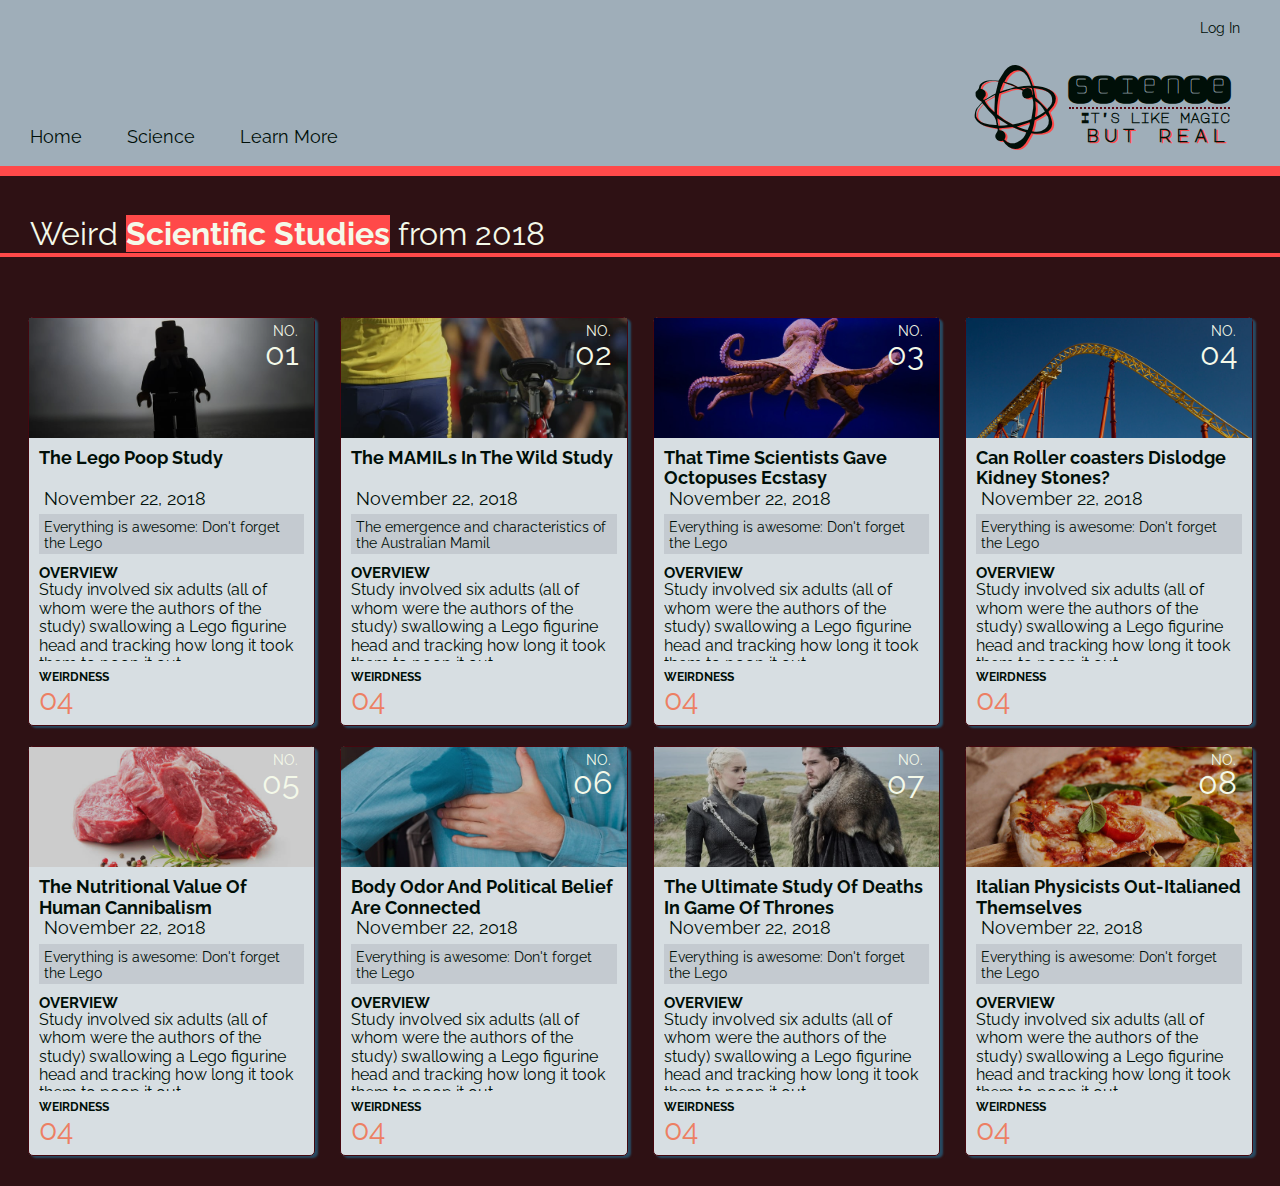
<file: index.html>
<!DOCTYPE html>
<html>
<head>
  <meta charset="utf-8">
  <meta name="viewport" content="width=device-width, initial-scale=1">
  <title>Weird Studies from 2018</title>
  <link rel="shortcut icon" href="images/science.ico" />
  <link rel="stylesheet" type="text/css" href="styles/normalize.css">
  <link rel="stylesheet" type="text/css" href="styles/styles.css">
  <link href="https://fonts.googleapis.com/css?family=Major+Mono+Display|Monofett|Raleway:400,600,800" rel="stylesheet">
  <link rel="stylesheet" href="https://use.fontawesome.com/releases/v5.7.0/css/all.css" integrity="sha384-lZN37f5QGtY3VHgisS14W3ExzMWZxybE1SJSEsQp9S+oqd12jhcu+A56Ebc1zFSJ" crossorigin="anonymous">
  <link rel="stylesheet" href="styles/sciencewebfontkit/stylesheet.css" type="text/css" charset="utf-8" />

</head>
<body>
  <header class="header">
    <nav class="header_nav nav">
      <ul class="nav">
        <li class="home grow nav-item">
          <a href="#" class="menu">
            <i class="fas fa-home icon"></i>
            <p class="nav-text">
              Home
            </p>
          </a>
        </li>
        <li class="help grow nav-item">
          <a href="#" class="menu">
           <i class="fas fa-hands-helping icon"></i>
            <p class="nav-text">
              Science
            </p>
          </a>
        </li>
        <li class="learn-more grow nav-item">
          <a href="#" class="menu">
            <i class="fas fa-list-alt icon"></i>
            <p class="nav-text">
              Learn More
            </p>
          </a>
        </li>
      </ul>
    </nav>
    <section class="header-right">
      <div class="user">
        <a href="Log In" class="login grow">
          <i class="far fa-user-circle icon"></i>
          Log In
          <i class="fas fa-caret-down icon grow"></i>
        </a>
      </div>
      <article class="logo">
        <a href="#" class="logo-a grow-logo">
          <div class="atom">
            j
          </div>
          <div class="logo-text">
            <h1 class="logo-heading">
            Science
            </h1>
            <h2 class="logo-subheading">  It's like magic <span class="but-real">
              but real
            </span></h2>
          </div>
        </a>
      </article>
    </section>
  </header>
  <main>
      <h3>
        Weird <span class="sci">Scientific Studies</span> from 2018
      </h3>
    <section class="gallery">

      <!-- 11111111111111111 -->

      <article class="card-1 card grow">
        <div class="cover">
          <img src="images/lego.jpg" class="cover-image" alt="Ominous looking backlit silhouette of a lego man">
          <i class="fas fa-flask cover-icon"></i>
          <p class="rank-label">
            NO.
          </p>
          <p class="rank-number">
            01
          </p>
        </div>
        <div class="text-container">
          <h4>
            The Lego Poop Study
          </h4>
          <p class="date wm-detail">
            November 22, 2018
          </p>
          <a href="https://onlinelibrary.wiley.com/doi/full/10.1111/jpc.14309" class="study-link">
            <p class="link">
             Everything is awesome: Don't forget the Lego
            </p>
          </a>
          <h5 class="overview">
            Overview
          </h5>
          <p class="details">
            Study involved six adults (all of whom were the authors of the study) swallowing a Lego figurine head and tracking how long it took them to poop it out. <br>
            The participants' bowel habits beforehand were measured by a Stool Hardness and Transit (SHAT) score, while the dependent variable was the Found and Retrieved Time (FART) score.
          </p>
          <h6>
            Weirdness
          </h6>
          <p class="num">
            04
          </p>
        </div>
      </article>

      <!-- 222222222222222222 -->

      <article class="card-2 card grow">
        <div class="cover">
          <img src="images/MAMIL.jpg" class="cover-image" alt="Middle-aged man in Lycra (MAMIL) in his natural habitat with roadbike">
          <i class="fas fa-flask cover-icon"></i>
          <p class="rank-label">
            NO.
          </p>
          <p class="rank-number">
            02
          </p>
        </div>
        <div class="text-container">
          <h4>
            The MAMILs In The Wild Study
          </h4>
          <p class="date wm-detail">
            November 22, 2018
          </p>
          <a href="https://www.mja.com.au/journal/2018/209/11/emergence-and-characteristics-australian-mamil">
            <p class="link">
             The emergence and characteristics of the Australian Mamil
            </p>
          </a>
          <h5 class="overview">
            Overview
          </h5>
          <p class="details">
            Study involved six adults (all of whom were the authors of the study) swallowing a Lego figurine head and tracking how long it took them to poop it out. <br>
            The participants' bowel habits beforehand were measured by a Stool Hardness and Transit (SHAT) score, while the dependent variable was the Found and Retrieved Time (FART) score.
          </p>
          <h6>
            Weirdness
          </h6>
          <p class="num">
            04
          </p>
        </div>
      </article>
      
      <!-- 3333333333333333333 -->

      <article class="card-3 card grow">
        <div class="cover">
          <img src="images/octopus.jpg" class="cover-image" alt="Large pink octopus in blue sea">
          <i class="fas fa-flask cover-icon"></i>
          <p class="rank-label">
            NO.
          </p>
          <p class="rank-number">
            03
          </p>
        </div>
        <div class="text-container">
          <h4>
            That Time Scientists Gave Octopuses Ecstasy
          </h4>
          <p class="date wm-detail">
            November 22, 2018
          </p>
          <a href="https://onlinelibrary.wiley.com/doi/full/10.1111/jpc.14309" class="study-link">
            <p class="link">
             Everything is awesome: Don't forget the Lego
            </p>
          </a>
          <h5 class="overview">
            Overview
          </h5>
          <p class="details">
            Study involved six adults (all of whom were the authors of the study) swallowing a Lego figurine head and tracking how long it took them to poop it out. <br>
            The participants' bowel habits beforehand were measured by a Stool Hardness and Transit (SHAT) score, while the dependent variable was the Found and Retrieved Time (FART) score.
          </p>
          <h6>
            Weirdness
          </h6>
          <p class="num">
            04
          </p>
        </div>
      </article>    

      <!-- 4444444444444444444 -->

      <article class="card-4 card grow">
        <div class="cover">
          <img src="images/rollercoaster.jpg" class="cover-image" alt="Red and yellow rollercoaster against blue sky">
          <i class="fas fa-flask cover-icon"></i>
          <p class="rank-label">
            NO.
          </p>
          <p class="rank-number">
            04
          </p>
        </div>
        <div class="text-container">
          <h4>
            Can Roller coasters Dislodge Kidney Stones?
          </h4>
          <p class="date wm-detail">
            November 22, 2018
          </p>
          <a href="https://onlinelibrary.wiley.com/doi/full/10.1111/jpc.14309" class="study-link">
            <p class="link">
             Everything is awesome: Don't forget the Lego
            </p>
          </a>
          <h5 class="overview">
            Overview
          </h5>
          <p class="details">
            Study involved six adults (all of whom were the authors of the study) swallowing a Lego figurine head and tracking how long it took them to poop it out. <br>
            The participants' bowel habits beforehand were measured by a Stool Hardness and Transit (SHAT) score, while the dependent variable was the Found and Retrieved Time (FART) score.
          </p>
          <h6>
            Weirdness
          </h6>
          <p class="num">
            04
          </p>
        </div>
      </article>

      <!-- 55555555555555555555555 -->

      <article class="card-5 card grow">
        <div class="cover">
          <img src="images/meat.jpg" class="cover-image" alt="Ominous looking backlit silhouette of a lego man">
          <i class="fas fa-flask cover-icon"></i>
          <p class="rank-label">
            NO.
          </p>
          <p class="rank-number">
            05
          </p>
        </div>
        <div class="text-container">
          <h4>
            The Nutritional Value Of Human Cannibalism
          </h4>
          <p class="date wm-detail">
            November 22, 2018
          </p>
          <a href="https://onlinelibrary.wiley.com/doi/full/10.1111/jpc.14309" class="study-link">
            <p class="link">
             Everything is awesome: Don't forget the Lego
            </p>
          </a>
          <h5 class="overview">
            Overview
          </h5>
          <p class="details">
            Study involved six adults (all of whom were the authors of the study) swallowing a Lego figurine head and tracking how long it took them to poop it out. <br>
            The participants' bowel habits beforehand were measured by a Stool Hardness and Transit (SHAT) score, while the dependent variable was the Found and Retrieved Time (FART) score.
          </p>
          <h6>
            Weirdness
          </h6>
          <p class="num">
            04
          </p>
        </div>
      </article>   

      <!-- 6666666666666666666666 -->

      <article class="card-6 card grow">
        <div class="cover">
          <img src="images/pit-stain.jpg" class="cover-image" alt="Ominous looking backlit silhouette of a lego man">
          <i class="fas fa-flask cover-icon"></i>
          <p class="rank-label">
            NO.
          </p>
          <p class="rank-number">
            06
          </p>
        </div>
        <div class="text-container">
          <h4>
            Body Odor And Political Belief Are Connected
          </h4>
          <p class="date wm-detail">
            November 22, 2018
          </p>
          <a href="https://onlinelibrary.wiley.com/doi/full/10.1111/jpc.14309" class="study-link">
            <p class="link">
             Everything is awesome: Don't forget the Lego
            </p>
          </a>
          <h5 class="overview">
            Overview
          </h5>
          <p class="details">
            Study involved six adults (all of whom were the authors of the study) swallowing a Lego figurine head and tracking how long it took them to poop it out. <br>
            The participants' bowel habits beforehand were measured by a Stool Hardness and Transit (SHAT) score, while the dependent variable was the Found and Retrieved Time (FART) score.
          </p>
          <h6>
            Weirdness
          </h6>
          <p class="num">
            04
          </p>
        </div>
      </article>

      <!-- 777777777777777777777 -->

      <article class="card-7 card grow">
        <div class="cover">
          <img src="images/GOT.jpg" class="cover-image" alt="Ominous looking backlit silhouette of a lego man">
          <i class="fas fa-flask cover-icon"></i>
          <p class="rank-label">
            NO.
          </p>
          <p class="rank-number">
            07
          </p>
        </div>
        <div class="text-container">
          <h4>
            The Ultimate Study Of Deaths In Game Of Thrones
          </h4>
          <p class="date wm-detail">
            November 22, 2018
          </p>
          <a href="https://onlinelibrary.wiley.com/doi/full/10.1111/jpc.14309" class="study-link">
            <p class="link">
             Everything is awesome: Don't forget the Lego
            </p>
          </a>
          <h5 class="overview">
            Overview
          </h5>
          <p class="details">
            Study involved six adults (all of whom were the authors of the study) swallowing a Lego figurine head and tracking how long it took them to poop it out. <br>
            The participants' bowel habits beforehand were measured by a Stool Hardness and Transit (SHAT) score, while the dependent variable was the Found and Retrieved Time (FART) score.
          </p>
          <h6>
            Weirdness
          </h6>
          <p class="num">
            04
          </p>
        </div>
      </article>
      
      <!-- 8888888888888888888 -->

      <article class="card-8 card grow">
        <div class="cover">
          <img src="images/pizza.jpg" class="cover-image" alt="Ominous looking backlit silhouette of a lego man">
          <i class="fas fa-flask cover-icon"></i>
          <p class="rank-label">
            NO.
          </p>
          <p class="rank-number">
            08
          </p>
        </div>
        <div class="text-container">
          <h4>
            Italian Physicists Out-Italianed Themselves
          </h4>
          <p class="date wm-detail">
            November 22, 2018
          </p>
          <a href="https://onlinelibrary.wiley.com/doi/full/10.1111/jpc.14309" class="study-link">
            <p class="link">
             Everything is awesome: Don't forget the Lego
            </p>
          </a>
          <h5 class="overview">
            Overview
          </h5>
          <p class="details">
            Study involved six adults (all of whom were the authors of the study) swallowing a Lego figurine head and tracking how long it took them to poop it out. <br>
            The participants' bowel habits beforehand were measured by a Stool Hardness and Transit (SHAT) score, while the dependent variable was the Found and Retrieved Time (FART) score.
          </p>
          <h6>
            Weirdness
          </h6>
          <p class="num">
            04
          </p>
        </div>
      </article>    


    </section>
  </main>
</body>
</html>
</file>
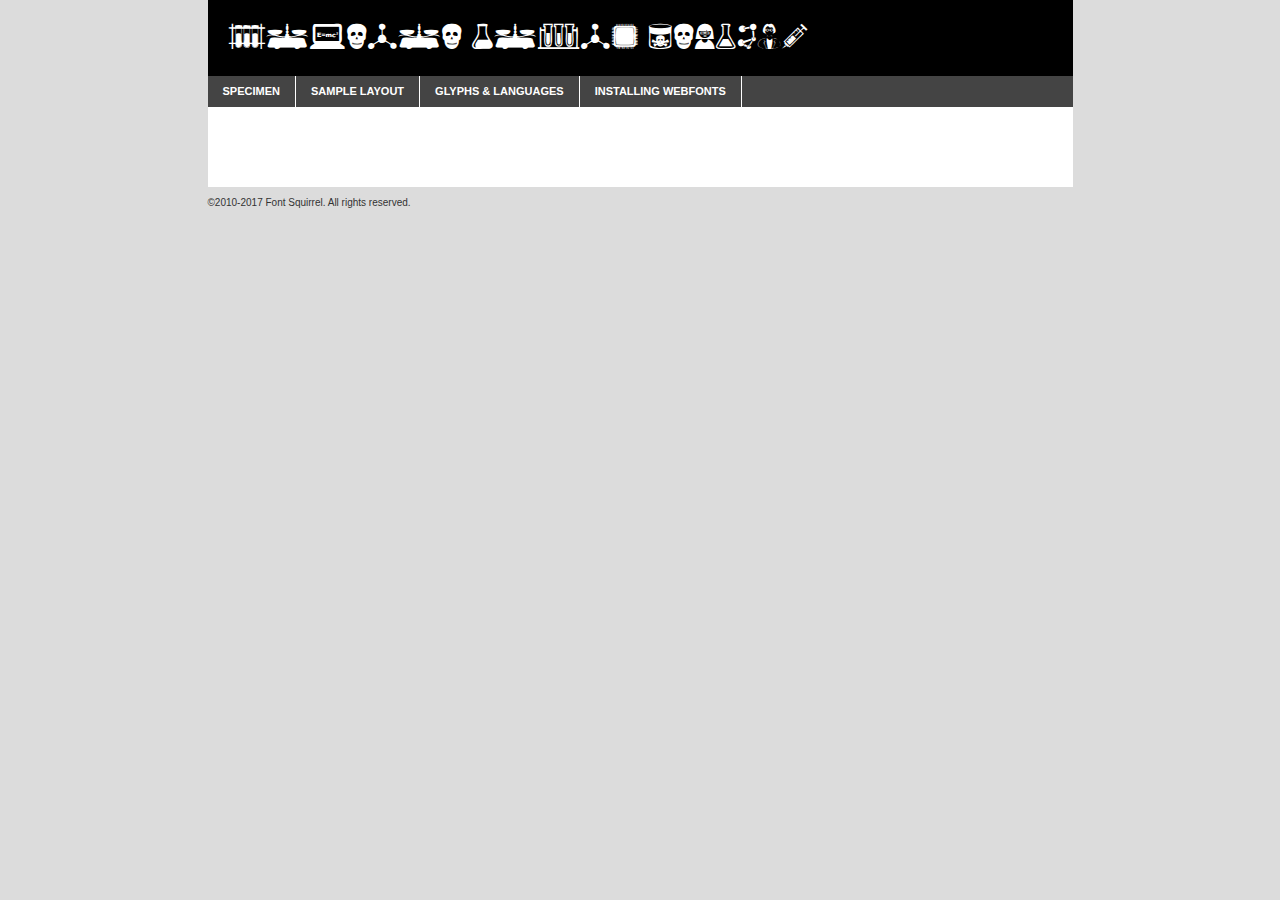
<file: styles/sciencewebfontkit/science_icons-demo.html>
<!DOCTYPE html PUBLIC "-//W3C//DTD XHTML 1.0 Transitional//EN"
	"http://www.w3.org/TR/xhtml1/DTD/xhtml1-transitional.dtd">

<html xmlns="http://www.w3.org/1999/xhtml" xml:lang="en" lang="en">
<head>
	<meta http-equiv="Content-Type" content="text/html; charset=utf-8" />
	<script src="http://ajax.googleapis.com/ajax/libs/jquery/1.7.2/jquery.min.js" type="text/javascript" charset="utf-8"></script>
	<script type="text/javascript">
	(function($){$.fn.easyTabs=function(option){var param=jQuery.extend({fadeSpeed:"fast",defaultContent:1,activeClass:'active'},option);$(this).each(function(){var thisId="#"+this.id;if(param.defaultContent==''){param.defaultContent=1;}
	if(typeof param.defaultContent=="number")
	{var defaultTab=$(thisId+" .tabs li:eq("+(param.defaultContent-1)+") a").attr('href').substr(1);}else{var defaultTab=param.defaultContent;}
	$(thisId+" .tabs li a").each(function(){var tabToHide=$(this).attr('href').substr(1);$("#"+tabToHide).addClass('easytabs-tab-content');});hideAll();changeContent(defaultTab);function hideAll(){$(thisId+" .easytabs-tab-content").hide();}
	function changeContent(tabId){hideAll();$(thisId+" .tabs li").removeClass(param.activeClass);$(thisId+" .tabs li a[href=#"+tabId+"]").closest('li').addClass(param.activeClass);if(param.fadeSpeed!="none")
	{$(thisId+" #"+tabId).fadeIn(param.fadeSpeed);}else{$(thisId+" #"+tabId).show();}}
	$(thisId+" .tabs li").click(function(){var tabId=$(this).find('a').attr('href').substr(1);changeContent(tabId);return false;});});}})(jQuery);
	</script>
	<link rel="stylesheet" href="specimen_files/specimen_stylesheet.css" type="text/css" charset="utf-8" />
	<link rel="stylesheet" href="stylesheet.css" type="text/css" charset="utf-8" />

	<style type="text/css">
					body{
				font-family: 'science_iconsregular';
							}
		</style>

	<title>Science Icons Regular Specimen</title>
	
	
	<script type="text/javascript" charset="utf-8">
		$(document).ready(function() {
			$('#container').easyTabs({defaultContent:1});
		});
	</script>
</head>

<body>
<div id="container">
	<div id="header">
		Science Icons Regular	</div>
	<ul class="tabs">
		<li><a href="#specimen">Specimen</a></li>
		<li><a href="#layout">Sample Layout</a></li>
				<li><a href="#glyphs">Glyphs &amp; Languages</a></li>
		<li><a href="#installing">Installing Webfonts</a></li>
		
	</ul>
	
	<div id="main_content">

		
			<div id="specimen">
		
				<div class="section">
					<div class="grid12 firstcol">
						<div class="huge">AaBb</div>
					</div>
				</div>
		
				<div class="section">
					<div class="glyph_range">A&#x200B;B&#x200b;C&#x200b;D&#x200b;E&#x200b;F&#x200b;G&#x200b;H&#x200b;I&#x200b;J&#x200b;K&#x200b;L&#x200b;M&#x200b;N&#x200b;O&#x200b;P&#x200b;Q&#x200b;R&#x200b;S&#x200b;T&#x200b;U&#x200b;V&#x200b;W&#x200b;X&#x200b;Y&#x200b;Z&#x200b;a&#x200b;b&#x200b;c&#x200b;d&#x200b;e&#x200b;f&#x200b;g&#x200b;h&#x200b;i&#x200b;j&#x200b;k&#x200b;l&#x200b;m&#x200b;n&#x200b;o&#x200b;p&#x200b;q&#x200b;r&#x200b;s&#x200b;t&#x200b;u&#x200b;v&#x200b;w&#x200b;x&#x200b;y&#x200b;z&#x200b;1&#x200b;2&#x200b;3&#x200b;4&#x200b;5&#x200b;6&#x200b;7&#x200b;8&#x200b;9&#x200b;0&#x200b;&amp;&#x200b;.&#x200b;,&#x200b;?&#x200b;!&#x200b;&#64;&#x200b;(&#x200b;)&#x200b;#&#x200b;$&#x200b;%&#x200b;*&#x200b;+&#x200b;-&#x200b;=&#x200b;:&#x200b;;</div>
				</div>
				<div class="section">
					<div class="grid12 firstcol">
						<table class="sample_table">
							<tr><td>10</td><td class="size10">abcdefghijklmnopqrstuvwxyzABCDEFGHIJKLMNOPQRSTUVWXYZ0123456789abcdefghijklmnopqrstuvwxyzABCDEFGHIJKLMNOPQRSTUVWXYZ0123456789abcdefghijklmnopqrstuvwxyzABCDEFGHIJKLMNOPQRSTUVWXYZ</td></tr>
							<tr><td>11</td><td class="size11">abcdefghijklmnopqrstuvwxyzABCDEFGHIJKLMNOPQRSTUVWXYZ0123456789abcdefghijklmnopqrstuvwxyzABCDEFGHIJKLMNOPQRSTUVWXYZ0123456789abcdefghijklmnopqrstuvwxyzABCDEFGHIJKLMNOPQRSTUVWXYZ</td></tr>
							<tr><td>12</td><td class="size12">abcdefghijklmnopqrstuvwxyzABCDEFGHIJKLMNOPQRSTUVWXYZ0123456789abcdefghijklmnopqrstuvwxyzABCDEFGHIJKLMNOPQRSTUVWXYZ0123456789abcdefghijklmnopqrstuvwxyzABCDEFGHIJKLMNOPQRSTUVWXYZ</td></tr>
							<tr><td>13</td><td class="size13">abcdefghijklmnopqrstuvwxyzABCDEFGHIJKLMNOPQRSTUVWXYZ0123456789abcdefghijklmnopqrstuvwxyzABCDEFGHIJKLMNOPQRSTUVWXYZ0123456789abcdefghijklmnopqrstuvwxyzABCDEFGHIJKLMNOPQRSTUVWXYZ</td></tr>
							<tr><td>14</td><td class="size14">abcdefghijklmnopqrstuvwxyzABCDEFGHIJKLMNOPQRSTUVWXYZ0123456789abcdefghijklmnopqrstuvwxyzABCDEFGHIJKLMNOPQRSTUVWXYZ0123456789abcdefghijklmnopqrstuvwxyzABCDEFGHIJKLMNOPQRSTUVWXYZ</td></tr>
							<tr><td>16</td><td class="size16">abcdefghijklmnopqrstuvwxyzABCDEFGHIJKLMNOPQRSTUVWXYZ0123456789abcdefghijklmnopqrstuvwxyzABCDEFGHIJKLMNOPQRSTUVWXYZ</td></tr>
							<tr><td>18</td><td class="size18">abcdefghijklmnopqrstuvwxyzABCDEFGHIJKLMNOPQRSTUVWXYZ0123456789abcdefghijklmnopqrstuvwxyzABCDEFGHIJKLMNOPQRSTUVWXYZ</td></tr>
							<tr><td>20</td><td class="size20">abcdefghijklmnopqrstuvwxyzABCDEFGHIJKLMNOPQRSTUVWXYZ0123456789abcdefghijklmnopqrstuvwxyzABCDEFGHIJKLMNOPQRSTUVWXYZ</td></tr>
							<tr><td>24</td><td class="size24">abcdefghijklmnopqrstuvwxyzABCDEFGHIJKLMNOPQRSTUVWXYZ0123456789abcdefghijklmnopqrstuvwxyzABCDEFGHIJKLMNOPQRSTUVWXYZ</td></tr>
							<tr><td>30</td><td class="size30">abcdefghijklmnopqrstuvwxyzABCDEFGHIJKLMNOPQRSTUVWXYZ0123456789abcdefghijklmnopqrstuvwxyzABCDEFGHIJKLMNOPQRSTUVWXYZ</td></tr>
							<tr><td>36</td><td class="size36">abcdefghijklmnopqrstuvwxyzABCDEFGHIJKLMNOPQRSTUVWXYZ0123456789abcdefghijklmnopqrstuvwxyzABCDEFGHIJKLMNOPQRSTUVWXYZ</td></tr>
							<tr><td>48</td><td class="size48">abcdefghijklmnopqrstuvwxyzABCDEFGHIJKLMNOPQRSTUVWXYZ0123456789abcdefghijklmnopqrstuvwxyzABCDEFGHIJKLMNOPQRSTUVWXYZ</td></tr>
							<tr><td>60</td><td class="size60">abcdefghijklmnopqrstuvwxyzABCDEFGHIJKLMNOPQRSTUVWXYZ0123456789abcdefghijklmnopqrstuvwxyzABCDEFGHIJKLMNOPQRSTUVWXYZ</td></tr>
							<tr><td>72</td><td class="size72">abcdefghijklmnopqrstuvwxyzABCDEFGHIJKLMNOPQRSTUVWXYZ0123456789abcdefghijklmnopqrstuvwxyzABCDEFGHIJKLMNOPQRSTUVWXYZ</td></tr>
							<tr><td>90</td><td class="size90">abcdefghijklmnopqrstuvwxyzABCDEFGHIJKLMNOPQRSTUVWXYZ0123456789abcdefghijklmnopqrstuvwxyzABCDEFGHIJKLMNOPQRSTUVWXYZ</td></tr>
						</table>
				
					</div>
			
				</div>
		
		
		
								<div class="section" id="bodycomparison">


										<div id="xheight">
				<div class="fontbody">&#x25FC;&#x25FC;&#x25FC;&#x25FC;&#x25FC;&#x25FC;&#x25FC;&#x25FC;&#x25FC;&#x25FC;&#x25FC;&#x25FC;&#x25FC;&#x25FC;&#x25FC;&#x25FC;&#x25FC;&#x25FC;&#x25FC;&#x25FC;&#x25FC;&#x25FC;&#x25FC;&#x25FC;&#x25FC;&#x25FC;&#x25FC;&#x25FC;&#x25FC;&#x25FC;&#x25FC;&#x25FC;&#x25FC;&#x25FC;&#x25FC;&#x25FC;&#x25FC;&#x25FC;&#x25FC;&#x25FC;&#x25FC;&#x25FC;&#x25FC;&#x25FC;&#x25FC;&#x25FC;&#x25FC;&#x25FC;&#x25FC;&#x25FC;&#x25FC;&#x25FC;&#x25FC;&#x25FC;&#x25FC;&#x25FC;&#x25FC;&#x25FC;&#x25FC;&#x25FC;&#x25FC;&#x25FC;&#x25FC;&#x25FC;&#x25FC;&#x25FC;&#x25FC;&#x25FC;&#x25FC;&#x25FC;&#x25FC;&#x25FC;&#x25FC;&#x25FC;&#x25FC;&#x25FC;&#x25FC;&#x25FC;&#x25FC;&#x25FC;&#x25FC;&#x25FC;&#x25FC;&#x25FC;&#x25FC;&#x25FC;&#x25FC;&#x25FC;&#x25FC;&#x25FC;&#x25FC;&#x25FC;&#x25FC;&#x25FC;&#x25FC;&#x25FC;&#x25FC;&#x25FC;&#x25FC;body</div><div class="arialbody">body</div><div class="verdanabody">body</div><div class="georgiabody">body</div></div>
										<div class="fontbody" style="z-index:1">
											body<span>Science Icons Regular</span>
										</div>
										<div class="arialbody" style="z-index:1">
											body<span>Arial</span>
										</div>
										<div class="verdanabody" style="z-index:1">
											body<span>Verdana</span>
										</div>
										<div class="georgiabody" style="z-index:1">
											body<span>Georgia</span>
										</div>



								</div>
		
		
				<div class="section psample psample_row1" id="">
					
					<div class="grid2 firstcol">
						<p class="size10"><span>10.</span>Aenean lacinia bibendum nulla sed consectetur. Fusce dapibus, tellus ac cursus commodo, tortor mauris condimentum nibh, ut fermentum massa justo sit amet risus. Nullam id dolor id nibh ultricies vehicula ut id elit. Cum sociis natoque penatibus et magnis dis parturient montes, nascetur ridiculus mus. Nulla vitae elit libero, a pharetra augue.</p>
			
					</div>
					<div class="grid3">
						<p class="size11"><span>11.</span>Aenean lacinia bibendum nulla sed consectetur. Fusce dapibus, tellus ac cursus commodo, tortor mauris condimentum nibh, ut fermentum massa justo sit amet risus. Nullam id dolor id nibh ultricies vehicula ut id elit. Cum sociis natoque penatibus et magnis dis parturient montes, nascetur ridiculus mus. Nulla vitae elit libero, a pharetra augue.</p>
			
					</div>
					<div class="grid3">
						<p class="size12"><span>12.</span>Aenean lacinia bibendum nulla sed consectetur. Fusce dapibus, tellus ac cursus commodo, tortor mauris condimentum nibh, ut fermentum massa justo sit amet risus. Nullam id dolor id nibh ultricies vehicula ut id elit. Cum sociis natoque penatibus et magnis dis parturient montes, nascetur ridiculus mus. Nulla vitae elit libero, a pharetra augue.</p>
			
					</div>
					<div class="grid4">
						<p class="size13"><span>13.</span>Aenean lacinia bibendum nulla sed consectetur. Fusce dapibus, tellus ac cursus commodo, tortor mauris condimentum nibh, ut fermentum massa justo sit amet risus. Nullam id dolor id nibh ultricies vehicula ut id elit. Cum sociis natoque penatibus et magnis dis parturient montes, nascetur ridiculus mus. Nulla vitae elit libero, a pharetra augue.</p>
			
					</div>
					<div class="white_blend"></div>
					
				</div>
				<div class="section psample psample_row2" id="">
					<div class="grid3 firstcol">
						<p class="size14"><span>14.</span>Aenean lacinia bibendum nulla sed consectetur. Fusce dapibus, tellus ac cursus commodo, tortor mauris condimentum nibh, ut fermentum massa justo sit amet risus. Nullam id dolor id nibh ultricies vehicula ut id elit. Cum sociis natoque penatibus et magnis dis parturient montes, nascetur ridiculus mus. Nulla vitae elit libero, a pharetra augue.</p>
			
					</div>
					<div class="grid4">
						<p class="size16"><span>16.</span>Aenean lacinia bibendum nulla sed consectetur. Fusce dapibus, tellus ac cursus commodo, tortor mauris condimentum nibh, ut fermentum massa justo sit amet risus. Nullam id dolor id nibh ultricies vehicula ut id elit. Cum sociis natoque penatibus et magnis dis parturient montes, nascetur ridiculus mus. Nulla vitae elit libero, a pharetra augue.</p>
			
					</div>
					<div class="grid5">
						<p class="size18"><span>18.</span>Aenean lacinia bibendum nulla sed consectetur. Fusce dapibus, tellus ac cursus commodo, tortor mauris condimentum nibh, ut fermentum massa justo sit amet risus. Nullam id dolor id nibh ultricies vehicula ut id elit. Cum sociis natoque penatibus et magnis dis parturient montes, nascetur ridiculus mus. Nulla vitae elit libero, a pharetra augue.</p>
			
					</div>

					<div class="white_blend"></div>

				</div>
				
				<div class="section psample psample_row3" id="">
					<div class="grid5 firstcol">
						<p class="size20"><span>20.</span>Aenean lacinia bibendum nulla sed consectetur. Fusce dapibus, tellus ac cursus commodo, tortor mauris condimentum nibh, ut fermentum massa justo sit amet risus. Nullam id dolor id nibh ultricies vehicula ut id elit. Cum sociis natoque penatibus et magnis dis parturient montes, nascetur ridiculus mus. Nulla vitae elit libero, a pharetra augue.</p>
					</div>
					<div class="grid7">
						<p class="size24"><span>24.</span>Aenean lacinia bibendum nulla sed consectetur. Fusce dapibus, tellus ac cursus commodo, tortor mauris condimentum nibh, ut fermentum massa justo sit amet risus. Nullam id dolor id nibh ultricies vehicula ut id elit. Cum sociis natoque penatibus et magnis dis parturient montes, nascetur ridiculus mus. Nulla vitae elit libero, a pharetra augue.</p>
					</div>
					
					<div class="white_blend"></div>
					
				</div>
				
				<div class="section psample psample_row4" id="">
					<div class="grid12 firstcol">
						<p class="size30"><span>30.</span>Aenean lacinia bibendum nulla sed consectetur. Fusce dapibus, tellus ac cursus commodo, tortor mauris condimentum nibh, ut fermentum massa justo sit amet risus. Nullam id dolor id nibh ultricies vehicula ut id elit. Cum sociis natoque penatibus et magnis dis parturient montes, nascetur ridiculus mus. Nulla vitae elit libero, a pharetra augue.</p>
					</div>
					<div class="white_blend"></div>
					
				</div>
				
				
				
				<div class="section psample psample_row1 fullreverse">
					<div class="grid2 firstcol">
						<p class="size10"><span>10.</span>Aenean lacinia bibendum nulla sed consectetur. Fusce dapibus, tellus ac cursus commodo, tortor mauris condimentum nibh, ut fermentum massa justo sit amet risus. Nullam id dolor id nibh ultricies vehicula ut id elit. Cum sociis natoque penatibus et magnis dis parturient montes, nascetur ridiculus mus. Nulla vitae elit libero, a pharetra augue.</p>
			
					</div>
					<div class="grid3">
						<p class="size11"><span>11.</span>Aenean lacinia bibendum nulla sed consectetur. Fusce dapibus, tellus ac cursus commodo, tortor mauris condimentum nibh, ut fermentum massa justo sit amet risus. Nullam id dolor id nibh ultricies vehicula ut id elit. Cum sociis natoque penatibus et magnis dis parturient montes, nascetur ridiculus mus. Nulla vitae elit libero, a pharetra augue.</p>
			
					</div>
					<div class="grid3">
						<p class="size12"><span>12.</span>Aenean lacinia bibendum nulla sed consectetur. Fusce dapibus, tellus ac cursus commodo, tortor mauris condimentum nibh, ut fermentum massa justo sit amet risus. Nullam id dolor id nibh ultricies vehicula ut id elit. Cum sociis natoque penatibus et magnis dis parturient montes, nascetur ridiculus mus. Nulla vitae elit libero, a pharetra augue.</p>
			
					</div>
					<div class="grid4">
						<p class="size13"><span>13.</span>Aenean lacinia bibendum nulla sed consectetur. Fusce dapibus, tellus ac cursus commodo, tortor mauris condimentum nibh, ut fermentum massa justo sit amet risus. Nullam id dolor id nibh ultricies vehicula ut id elit. Cum sociis natoque penatibus et magnis dis parturient montes, nascetur ridiculus mus. Nulla vitae elit libero, a pharetra augue.</p>
			
					</div>
					<div class="black_blend"></div>
					
				</div>
				
				<div class="section psample psample_row2 fullreverse">
					<div class="grid3 firstcol">
						<p class="size14"><span>14.</span>Aenean lacinia bibendum nulla sed consectetur. Fusce dapibus, tellus ac cursus commodo, tortor mauris condimentum nibh, ut fermentum massa justo sit amet risus. Nullam id dolor id nibh ultricies vehicula ut id elit. Cum sociis natoque penatibus et magnis dis parturient montes, nascetur ridiculus mus. Nulla vitae elit libero, a pharetra augue.</p>
			
					</div>
					<div class="grid4">
						<p class="size16"><span>16.</span>Aenean lacinia bibendum nulla sed consectetur. Fusce dapibus, tellus ac cursus commodo, tortor mauris condimentum nibh, ut fermentum massa justo sit amet risus. Nullam id dolor id nibh ultricies vehicula ut id elit. Cum sociis natoque penatibus et magnis dis parturient montes, nascetur ridiculus mus. Nulla vitae elit libero, a pharetra augue.</p>
			
					</div>
					<div class="grid5">
						<p class="size18"><span>18.</span>Aenean lacinia bibendum nulla sed consectetur. Fusce dapibus, tellus ac cursus commodo, tortor mauris condimentum nibh, ut fermentum massa justo sit amet risus. Nullam id dolor id nibh ultricies vehicula ut id elit. Cum sociis natoque penatibus et magnis dis parturient montes, nascetur ridiculus mus. Nulla vitae elit libero, a pharetra augue.</p>
			
					</div>
					<div class="black_blend"></div>

				</div>
				
				<div class="section psample fullreverse psample_row3" id="">
					<div class="grid5 firstcol">
						<p class="size20"><span>20.</span>Aenean lacinia bibendum nulla sed consectetur. Fusce dapibus, tellus ac cursus commodo, tortor mauris condimentum nibh, ut fermentum massa justo sit amet risus. Nullam id dolor id nibh ultricies vehicula ut id elit. Cum sociis natoque penatibus et magnis dis parturient montes, nascetur ridiculus mus. Nulla vitae elit libero, a pharetra augue.</p>
					</div>
					<div class="grid7">
						<p class="size24"><span>24.</span>Aenean lacinia bibendum nulla sed consectetur. Fusce dapibus, tellus ac cursus commodo, tortor mauris condimentum nibh, ut fermentum massa justo sit amet risus. Nullam id dolor id nibh ultricies vehicula ut id elit. Cum sociis natoque penatibus et magnis dis parturient montes, nascetur ridiculus mus. Nulla vitae elit libero, a pharetra augue.</p>
					</div>
					
					<div class="black_blend"></div>
					
				</div>
				
				<div class="section psample fullreverse psample_row4" id="" style="border-bottom: 20px #000 solid;">
					<div class="grid12 firstcol">
						<p class="size30"><span>30.</span>Aenean lacinia bibendum nulla sed consectetur. Fusce dapibus, tellus ac cursus commodo, tortor mauris condimentum nibh, ut fermentum massa justo sit amet risus. Nullam id dolor id nibh ultricies vehicula ut id elit. Cum sociis natoque penatibus et magnis dis parturient montes, nascetur ridiculus mus. Nulla vitae elit libero, a pharetra augue.</p>
					</div>
					<div class="black_blend"></div>
					
				</div>
				
				
				
				
			</div>
			
			<div id="layout">
				
				<div class="section">
					
					<div class="grid12 firstcol">
						<h1>Lorem Ipsum Dolor</h1>
						<h2>Etiam porta sem malesuada magna mollis euismod</h2>
						
						<p class="byline">By <a href="#link">Aenean Lacinia</a></p>
					</div>
				</div>
				<div class="section">
					<div class="grid8 firstcol">
						<p class="large">Donec sed odio dui. Morbi leo risus, porta ac consectetur ac, vestibulum at eros. Fusce dapibus, tellus ac cursus commodo, tortor mauris condimentum nibh, ut fermentum massa justo sit amet risus. </p>

						
						<h3>Pellentesque ornare sem</h3>

						<p>Maecenas sed diam eget risus varius blandit sit amet non magna. Maecenas faucibus mollis interdum. Donec ullamcorper nulla non metus auctor fringilla. Nullam id dolor id nibh ultricies vehicula ut id elit. Nullam id dolor id nibh ultricies vehicula ut id elit. </p>

						<p>Aenean eu leo quam. Pellentesque ornare sem lacinia quam venenatis vestibulum. Lorem ipsum dolor sit amet, consectetur adipiscing elit. Cum sociis natoque penatibus et magnis dis parturient montes, nascetur ridiculus mus. </p>

						<p>Nulla vitae elit libero, a pharetra augue. Praesent commodo cursus magna, vel scelerisque nisl consectetur et. Aenean lacinia bibendum nulla sed consectetur. </p>

						<p>Nullam quis risus eget urna mollis ornare vel eu leo. Nullam quis risus eget urna mollis ornare vel eu leo. Maecenas sed diam eget risus varius blandit sit amet non magna. Donec ullamcorper nulla non metus auctor fringilla. </p>

						<h3>Cras mattis consectetur</h3>

						<p>Aenean eu leo quam. Pellentesque ornare sem lacinia quam venenatis vestibulum. Aenean lacinia bibendum nulla sed consectetur. Integer posuere erat a ante venenatis dapibus posuere velit aliquet. Cras mattis consectetur purus sit amet fermentum. </p>

						<p>Nullam id dolor id nibh ultricies vehicula ut id elit. Nullam quis risus eget urna mollis ornare vel eu leo. Cras mattis consectetur purus sit amet fermentum.</p>
					</div>
					
					<div class="grid4 sidebar">
						
						<div class="box reverse">
							<p class="last">Nullam quis risus eget urna mollis ornare vel eu leo. Donec ullamcorper nulla non metus auctor fringilla. Cras mattis consectetur purus sit amet fermentum. Sed posuere consectetur est at lobortis. Lorem ipsum dolor sit amet, consectetur adipiscing elit. </p>
						</div>
						
						<p class="caption">Maecenas sed diam eget risus varius.</p>

						<p>Vestibulum id ligula porta felis euismod semper. Integer posuere erat a ante venenatis dapibus posuere velit aliquet. Vestibulum id ligula porta felis euismod semper. Sed posuere consectetur est at lobortis. Maecenas sed diam eget risus varius blandit sit amet non magna. Fusce dapibus, tellus ac cursus commodo, tortor mauris condimentum nibh, ut fermentum massa justo sit amet risus. </p>

					

						<p>Duis mollis, est non commodo luctus, nisi erat porttitor ligula, eget lacinia odio sem nec elit. Aenean lacinia bibendum nulla sed consectetur. Vivamus sagittis lacus vel augue laoreet rutrum faucibus dolor auctor. Aenean lacinia bibendum nulla sed consectetur. Nullam quis risus eget urna mollis ornare vel eu leo. </p>

						<p>Praesent commodo cursus magna, vel scelerisque nisl consectetur et. Donec ullamcorper nulla non metus auctor fringilla. Maecenas faucibus mollis interdum. Fusce dapibus, tellus ac cursus commodo, tortor mauris condimentum nibh, ut fermentum massa justo sit amet risus. </p>

					</div>
				</div>
				
			</div>


			



		<div id="glyphs">
			<div class="section">
				<div class="grid12 firstcol">
			
				<h1>Language Support</h1>
				<p>The subset of Science Icons Regular in this kit supports the following languages:<br />
			
					Albanian, Basque, Breton, Chamorro, Danish, English, Faroese, Finnish, Frisian, Galician, German, Icelandic, Italian, Malagasy, Norwegian, Portuguese, Spanish, Swedish, Alsatian, Aragonese, Arapaho, Arrernte, Asturian, Aymara, Bislama, Cebuano, Corsican, Fijian, French_creole, Genoese, Gilbertese, Greenlandic, Haitian_creole, Hiligaynon, Hmong, Hopi, Ibanag, Iloko_ilokano, Indonesian, Interglossa_glosa, Interlingua, Irish_gaelic, Jerriais, Lojban, Lombard, Luxembourgeois, Manx, Mohawk, Norfolk_pitcairnese, Occitan, Oromo, Pangasinan, Papiamento, Piedmontese, Potawatomi, Rhaeto-romance, Romansh, Rotokas, Sami_lule, Sardinian, Scots_gaelic, Seychelles_creole, Shona, Sicilian, Somali, Southern_ndebele, Swahili, Swati_swazi, Tagalog_filipino_pilipino, Tetum, Tok_pisin, Uyghur_latinized, Volapuk, Walloon, Warlpiri, Xhosa, Yapese, Zulu, Latinbasic, Ubasic, Demo				</p>
				<h1>Glyph Chart</h1>
				<p>The subset of Science Icons Regular in this kit includes all the glyphs listed below. Unicode entities are included above each glyph to help you insert individual characters into your layout.</p>
				<div id="glyph_chart">
			
																				 <div><p>&amp;#13;</p>&#13;</div>
																				 <div><p>&amp;#32;</p>&#32;</div>
																				 <div><p>&amp;#33;</p>&#33;</div>
																				 <div><p>&amp;#34;</p>&#34;</div>
																				 <div><p>&amp;#35;</p>&#35;</div>
																				 <div><p>&amp;#36;</p>&#36;</div>
																				 <div><p>&amp;#37;</p>&#37;</div>
																				 <div><p>&amp;#38;</p>&#38;</div>
																				 <div><p>&amp;#39;</p>&#39;</div>
																				 <div><p>&amp;#40;</p>&#40;</div>
																				 <div><p>&amp;#41;</p>&#41;</div>
																				 <div><p>&amp;#42;</p>&#42;</div>
																				 <div><p>&amp;#43;</p>&#43;</div>
																				 <div><p>&amp;#44;</p>&#44;</div>
																				 <div><p>&amp;#45;</p>&#45;</div>
																				 <div><p>&amp;#46;</p>&#46;</div>
																				 <div><p>&amp;#47;</p>&#47;</div>
																				 <div><p>&amp;#48;</p>&#48;</div>
																				 <div><p>&amp;#49;</p>&#49;</div>
																				 <div><p>&amp;#50;</p>&#50;</div>
																				 <div><p>&amp;#51;</p>&#51;</div>
																				 <div><p>&amp;#52;</p>&#52;</div>
																				 <div><p>&amp;#53;</p>&#53;</div>
																				 <div><p>&amp;#54;</p>&#54;</div>
																				 <div><p>&amp;#55;</p>&#55;</div>
																				 <div><p>&amp;#56;</p>&#56;</div>
																				 <div><p>&amp;#57;</p>&#57;</div>
																				 <div><p>&amp;#58;</p>&#58;</div>
																				 <div><p>&amp;#59;</p>&#59;</div>
																				 <div><p>&amp;#60;</p>&#60;</div>
																				 <div><p>&amp;#61;</p>&#61;</div>
																				 <div><p>&amp;#62;</p>&#62;</div>
																				 <div><p>&amp;#63;</p>&#63;</div>
																				 <div><p>&amp;#64;</p>&#64;</div>
																				 <div><p>&amp;#65;</p>&#65;</div>
																				 <div><p>&amp;#66;</p>&#66;</div>
																				 <div><p>&amp;#67;</p>&#67;</div>
																				 <div><p>&amp;#68;</p>&#68;</div>
																				 <div><p>&amp;#69;</p>&#69;</div>
																				 <div><p>&amp;#70;</p>&#70;</div>
																				 <div><p>&amp;#71;</p>&#71;</div>
																				 <div><p>&amp;#72;</p>&#72;</div>
																				 <div><p>&amp;#73;</p>&#73;</div>
																				 <div><p>&amp;#74;</p>&#74;</div>
																				 <div><p>&amp;#75;</p>&#75;</div>
																				 <div><p>&amp;#76;</p>&#76;</div>
																				 <div><p>&amp;#77;</p>&#77;</div>
																				 <div><p>&amp;#78;</p>&#78;</div>
																				 <div><p>&amp;#79;</p>&#79;</div>
																				 <div><p>&amp;#80;</p>&#80;</div>
																				 <div><p>&amp;#81;</p>&#81;</div>
																				 <div><p>&amp;#82;</p>&#82;</div>
																				 <div><p>&amp;#83;</p>&#83;</div>
																				 <div><p>&amp;#84;</p>&#84;</div>
																				 <div><p>&amp;#85;</p>&#85;</div>
																				 <div><p>&amp;#86;</p>&#86;</div>
																				 <div><p>&amp;#87;</p>&#87;</div>
																				 <div><p>&amp;#88;</p>&#88;</div>
																				 <div><p>&amp;#89;</p>&#89;</div>
																				 <div><p>&amp;#90;</p>&#90;</div>
																				 <div><p>&amp;#91;</p>&#91;</div>
																				 <div><p>&amp;#92;</p>&#92;</div>
																				 <div><p>&amp;#93;</p>&#93;</div>
																				 <div><p>&amp;#94;</p>&#94;</div>
																				 <div><p>&amp;#95;</p>&#95;</div>
																				 <div><p>&amp;#96;</p>&#96;</div>
																				 <div><p>&amp;#97;</p>&#97;</div>
																				 <div><p>&amp;#98;</p>&#98;</div>
																				 <div><p>&amp;#99;</p>&#99;</div>
																				 <div><p>&amp;#100;</p>&#100;</div>
																				 <div><p>&amp;#101;</p>&#101;</div>
																				 <div><p>&amp;#102;</p>&#102;</div>
																				 <div><p>&amp;#103;</p>&#103;</div>
																				 <div><p>&amp;#104;</p>&#104;</div>
																				 <div><p>&amp;#105;</p>&#105;</div>
																				 <div><p>&amp;#106;</p>&#106;</div>
																				 <div><p>&amp;#107;</p>&#107;</div>
																				 <div><p>&amp;#108;</p>&#108;</div>
																				 <div><p>&amp;#109;</p>&#109;</div>
																				 <div><p>&amp;#110;</p>&#110;</div>
																				 <div><p>&amp;#111;</p>&#111;</div>
																				 <div><p>&amp;#112;</p>&#112;</div>
																				 <div><p>&amp;#113;</p>&#113;</div>
																				 <div><p>&amp;#114;</p>&#114;</div>
																				 <div><p>&amp;#115;</p>&#115;</div>
																				 <div><p>&amp;#116;</p>&#116;</div>
																				 <div><p>&amp;#117;</p>&#117;</div>
																				 <div><p>&amp;#118;</p>&#118;</div>
																				 <div><p>&amp;#119;</p>&#119;</div>
																				 <div><p>&amp;#120;</p>&#120;</div>
																				 <div><p>&amp;#121;</p>&#121;</div>
																				 <div><p>&amp;#122;</p>&#122;</div>
																				 <div><p>&amp;#123;</p>&#123;</div>
																				 <div><p>&amp;#124;</p>&#124;</div>
																				 <div><p>&amp;#125;</p>&#125;</div>
																				 <div><p>&amp;#126;</p>&#126;</div>
																				 <div><p>&amp;#160;</p>&#160;</div>
																				 <div><p>&amp;#161;</p>&#161;</div>
																				 <div><p>&amp;#162;</p>&#162;</div>
																				 <div><p>&amp;#163;</p>&#163;</div>
																				 <div><p>&amp;#164;</p>&#164;</div>
																				 <div><p>&amp;#165;</p>&#165;</div>
																				 <div><p>&amp;#166;</p>&#166;</div>
																				 <div><p>&amp;#167;</p>&#167;</div>
																				 <div><p>&amp;#168;</p>&#168;</div>
																				 <div><p>&amp;#169;</p>&#169;</div>
																				 <div><p>&amp;#170;</p>&#170;</div>
																				 <div><p>&amp;#171;</p>&#171;</div>
																				 <div><p>&amp;#172;</p>&#172;</div>
																				 <div><p>&amp;#173;</p>&#173;</div>
																				 <div><p>&amp;#174;</p>&#174;</div>
																				 <div><p>&amp;#175;</p>&#175;</div>
																				 <div><p>&amp;#176;</p>&#176;</div>
																				 <div><p>&amp;#177;</p>&#177;</div>
																				 <div><p>&amp;#178;</p>&#178;</div>
																				 <div><p>&amp;#179;</p>&#179;</div>
																				 <div><p>&amp;#180;</p>&#180;</div>
																				 <div><p>&amp;#181;</p>&#181;</div>
																				 <div><p>&amp;#182;</p>&#182;</div>
																				 <div><p>&amp;#183;</p>&#183;</div>
																				 <div><p>&amp;#184;</p>&#184;</div>
																				 <div><p>&amp;#185;</p>&#185;</div>
																				 <div><p>&amp;#186;</p>&#186;</div>
																				 <div><p>&amp;#187;</p>&#187;</div>
																				 <div><p>&amp;#188;</p>&#188;</div>
																				 <div><p>&amp;#189;</p>&#189;</div>
																				 <div><p>&amp;#190;</p>&#190;</div>
																				 <div><p>&amp;#191;</p>&#191;</div>
																				 <div><p>&amp;#192;</p>&#192;</div>
																				 <div><p>&amp;#193;</p>&#193;</div>
																				 <div><p>&amp;#194;</p>&#194;</div>
																				 <div><p>&amp;#195;</p>&#195;</div>
																				 <div><p>&amp;#196;</p>&#196;</div>
																				 <div><p>&amp;#197;</p>&#197;</div>
																				 <div><p>&amp;#198;</p>&#198;</div>
																				 <div><p>&amp;#199;</p>&#199;</div>
																				 <div><p>&amp;#200;</p>&#200;</div>
																				 <div><p>&amp;#201;</p>&#201;</div>
																				 <div><p>&amp;#202;</p>&#202;</div>
																				 <div><p>&amp;#203;</p>&#203;</div>
																				 <div><p>&amp;#204;</p>&#204;</div>
																				 <div><p>&amp;#205;</p>&#205;</div>
																				 <div><p>&amp;#206;</p>&#206;</div>
																				 <div><p>&amp;#207;</p>&#207;</div>
																				 <div><p>&amp;#208;</p>&#208;</div>
																				 <div><p>&amp;#209;</p>&#209;</div>
																				 <div><p>&amp;#210;</p>&#210;</div>
																				 <div><p>&amp;#211;</p>&#211;</div>
																				 <div><p>&amp;#212;</p>&#212;</div>
																				 <div><p>&amp;#213;</p>&#213;</div>
																				 <div><p>&amp;#214;</p>&#214;</div>
																				 <div><p>&amp;#215;</p>&#215;</div>
																				 <div><p>&amp;#216;</p>&#216;</div>
																				 <div><p>&amp;#217;</p>&#217;</div>
																				 <div><p>&amp;#218;</p>&#218;</div>
																				 <div><p>&amp;#219;</p>&#219;</div>
																				 <div><p>&amp;#220;</p>&#220;</div>
																				 <div><p>&amp;#221;</p>&#221;</div>
																				 <div><p>&amp;#222;</p>&#222;</div>
																				 <div><p>&amp;#223;</p>&#223;</div>
																				 <div><p>&amp;#224;</p>&#224;</div>
																				 <div><p>&amp;#225;</p>&#225;</div>
																				 <div><p>&amp;#226;</p>&#226;</div>
																				 <div><p>&amp;#227;</p>&#227;</div>
																				 <div><p>&amp;#228;</p>&#228;</div>
																				 <div><p>&amp;#229;</p>&#229;</div>
																				 <div><p>&amp;#230;</p>&#230;</div>
																				 <div><p>&amp;#231;</p>&#231;</div>
																				 <div><p>&amp;#232;</p>&#232;</div>
																				 <div><p>&amp;#233;</p>&#233;</div>
																				 <div><p>&amp;#234;</p>&#234;</div>
																				 <div><p>&amp;#235;</p>&#235;</div>
																				 <div><p>&amp;#236;</p>&#236;</div>
																				 <div><p>&amp;#237;</p>&#237;</div>
																				 <div><p>&amp;#238;</p>&#238;</div>
																				 <div><p>&amp;#239;</p>&#239;</div>
																				 <div><p>&amp;#240;</p>&#240;</div>
																				 <div><p>&amp;#241;</p>&#241;</div>
																				 <div><p>&amp;#242;</p>&#242;</div>
																				 <div><p>&amp;#243;</p>&#243;</div>
																				 <div><p>&amp;#244;</p>&#244;</div>
																				 <div><p>&amp;#245;</p>&#245;</div>
																				 <div><p>&amp;#246;</p>&#246;</div>
																				 <div><p>&amp;#247;</p>&#247;</div>
																				 <div><p>&amp;#248;</p>&#248;</div>
																				 <div><p>&amp;#249;</p>&#249;</div>
																				 <div><p>&amp;#250;</p>&#250;</div>
																				 <div><p>&amp;#251;</p>&#251;</div>
																				 <div><p>&amp;#252;</p>&#252;</div>
																				 <div><p>&amp;#253;</p>&#253;</div>
																				 <div><p>&amp;#254;</p>&#254;</div>
																				 <div><p>&amp;#255;</p>&#255;</div>
																				 <div><p>&amp;#710;</p>&#710;</div>
																				 <div><p>&amp;#732;</p>&#732;</div>
																				 <div><p>&amp;#8192;</p>&#8192;</div>
																				 <div><p>&amp;#8193;</p>&#8193;</div>
																				 <div><p>&amp;#8194;</p>&#8194;</div>
																				 <div><p>&amp;#8195;</p>&#8195;</div>
																				 <div><p>&amp;#8196;</p>&#8196;</div>
																				 <div><p>&amp;#8197;</p>&#8197;</div>
																				 <div><p>&amp;#8198;</p>&#8198;</div>
																				 <div><p>&amp;#8199;</p>&#8199;</div>
																				 <div><p>&amp;#8200;</p>&#8200;</div>
																				 <div><p>&amp;#8201;</p>&#8201;</div>
																				 <div><p>&amp;#8202;</p>&#8202;</div>
																				 <div><p>&amp;#8208;</p>&#8208;</div>
																				 <div><p>&amp;#8209;</p>&#8209;</div>
																				 <div><p>&amp;#8210;</p>&#8210;</div>
																				 <div><p>&amp;#8211;</p>&#8211;</div>
																				 <div><p>&amp;#8212;</p>&#8212;</div>
																				 <div><p>&amp;#8216;</p>&#8216;</div>
																				 <div><p>&amp;#8217;</p>&#8217;</div>
																				 <div><p>&amp;#8218;</p>&#8218;</div>
																				 <div><p>&amp;#8220;</p>&#8220;</div>
																				 <div><p>&amp;#8221;</p>&#8221;</div>
																				 <div><p>&amp;#8222;</p>&#8222;</div>
																				 <div><p>&amp;#8226;</p>&#8226;</div>
																				 <div><p>&amp;#8230;</p>&#8230;</div>
																				 <div><p>&amp;#8239;</p>&#8239;</div>
																				 <div><p>&amp;#8249;</p>&#8249;</div>
																				 <div><p>&amp;#8250;</p>&#8250;</div>
																				 <div><p>&amp;#8287;</p>&#8287;</div>
																				 <div><p>&amp;#8364;</p>&#8364;</div>
																				 <div><p>&amp;#8482;</p>&#8482;</div>
																				 <div><p>&amp;#9724;</p>&#9724;</div>
																																						</div>	
				</div>
		
		
			</div>
		</div>
		
		
		<div id="specs">
			
		</div>
	
		<div id="installing">
			<div class="section">
				<div class="grid7 firstcol">
					<h1>Installing Webfonts</h1>
					
					<p>Webfonts are supported by all major browser platforms but not all in the same way. There are currently four different font formats that must be included in order to target all browsers. This includes TTF, WOFF, EOT and SVG.</p>
					
					<h2>1. Upload your webfonts</h2>
					<p>You must upload your webfont kit to your website. They should be in or near the same directory as your CSS files.</p>
					
					<h2>2. Include the webfont stylesheet</h2>
					<p>A special CSS @font-face declaration helps the various browsers select the appropriate font it needs without causing you a bunch of headaches. Learn more about this syntax by reading the <a href="https://www.fontspring.com/blog/further-hardening-of-the-bulletproof-syntax">Fontspring blog post</a> about it. The code for it is as follows:</p>


<code>
@font-face{ 
	font-family: 'MyWebFont';
	src: url('WebFont.eot');
	src: url('WebFont.eot?#iefix') format('embedded-opentype'),
	     url('WebFont.woff') format('woff'),
	     url('WebFont.ttf') format('truetype'),
	     url('WebFont.svg#webfont') format('svg');
}
</code>

	<p>We've already gone ahead and generated the code for you. All you have to do is link to the stylesheet in your HTML, like this:</p>
	<code>&lt;link rel=&quot;stylesheet&quot; href=&quot;stylesheet.css&quot; type=&quot;text/css&quot; charset=&quot;utf-8&quot; /&gt;</code>

					<h2>3. Modify your own stylesheet</h2>
					<p>To take advantage of your new fonts, you must tell your stylesheet to use them. Look at the original @font-face declaration above and find the property called "font-family." The name linked there will be what you use to reference the font. Prepend that webfont name to the font stack in the "font-family" property, inside the selector you want to change. For example:</p>
<code>p { font-family: 'WebFont', Arial, sans-serif; }</code>

<h2>4. Test</h2>
<p>Getting webfonts to work cross-browser <em>can</em> be tricky. Use the information in the sidebar to help you if you find that fonts aren't loading in a particular browser.</p>
				</div>
				
				<div class="grid5 sidebar">
					<div class="box">
						<h2>Troubleshooting<br />Font-Face Problems</h2>
						<p>Having trouble getting your webfonts to load in your new website? Here are some tips to sort out what might be the problem.</p>

						<h3>Fonts not showing in any browser</h3>

						<p>This sounds like you need to work on the plumbing. You either did not upload the fonts to the correct directory, or you did not link the fonts properly in the CSS. If you've confirmed that all this is correct and you still have a problem, take a look at your .htaccess file and see if requests are getting intercepted.</p>

						<h3>Fonts not loading in iPhone or iPad</h3>

						<p>The most common problem here is that you are serving the fonts from an IIS server. IIS refuses to serve files that have unknown MIME types. If that is the case, you must set the MIME type for SVG to "image/svg+xml" in the server settings. Follow these instructions from Microsoft if you need help.</p>

						<h3>Fonts not loading in Firefox</h3>

						<p>The primary reason for this failure? You are still using a version Firefox older than 3.5. So upgrade already! If that isn't it, then you are very likely serving fonts from a different domain. Firefox requires that all font assets be served from the same domain. Lastly it is possible that you need to add WOFF to your list of MIME types (if you are serving via IIS.)</p>

						<h3>Fonts not loading in IE</h3>

						<p>Are you looking at Internet Explorer on an actual Windows machine or are you cheating by using a service like Adobe BrowserLab? Many of these screenshot services do not render @font-face for IE. Best to test it on a real machine.</p>

						<h3>Fonts not loading in IE9</h3>

						<p>IE9, like Firefox, requires that fonts be served from the same domain as the website. Make sure that is the case.</p>
					</div>
				</div>
			</div>
			
		</div>
	
	</div>
	<div id="footer">
		<p>&copy;2010-2017 Font Squirrel. All rights reserved.</p>
	</div>
</div>
</body>
</html>
</file>
<file: styles/styles.css>
/*/////UNIVERSAL/////*/

*,
*:after,
*:before {
  box-sizing: border-box;
}

body {
  font-size: 18px;
  font-family: 'Raleway', sans-serif;
  color: #000F08;
}

ul,
li {
  color: inherit;
  /*display: inline-block;*/
  list-style-type: none;
  padding: 0 0 0 10px;
}

a {
  color: inherit;
  text-decoration: none;
}

.num,
h3,
h4,
h5,
h6,
p {
  margin: 0;
}

/*/////HEADER/////*/

.header {
  display: flex;
  justify-content: space-between;
  background-color: #9FAEB9;
  color: #000F08;
  border-bottom: 10px solid #FF4949;
}

.nav {
  align-self: flex-end;
}

.nav-item {
  display: inline-block;
}

.menu {
  margin-right: 20px;
}

.nav-text {
  display: inline;
}
.header-right {
  width: 25%;
  text-align: right;
}

.icon {
  margin: 5px;
}
.user {
  font-size: 14px;
  width: 100%;
  padding: 20px 30px 20px 0;
}

.logo {
  width: 100%;
}

.logo-a {
  height: 100px;
  display: flex;
  justify-content: center;
  margin: 0 40px 10px 0;
  color: #000F08;
}

.logo-heading {
  font-family: 'Monofett', cursive;
  font-size: 40px;
  line-height: 1;
  margin: 0 0 0 10px
}


.atom {
  font-family: 'science_iconsregular';
  font-size: 120px;
  line-height: .9;
  text-shadow:2px 1px 0 #FF4949;
}

.logo-text {
  display: flex;
  flex-direction: column;
  justify-content: center;
}

.logo-subheading {
  font-family: 'Major Mono Display', monospace;
  font-size: 14px;
  margin: 0 0 0 10px;
  border-top: 2px dotted #5A0914;
}

.but-real {
  display: block;
  font-size: 18px;
  letter-spacing: 5px;
  text-shadow:2px 1px 0 #FF4949;
}


.card,
.nav-item {
  transition:all 0.3s ease;
}

.logo-a {
  transition:all 0.4s ease;
}

.grow-logo:hover {
  -webkit-transform: scale(1.15);
  -ms-transform: scale(1.15);
  transform: scale(1.15);
  color: #5A0914;
  
} 

.login:hover,
.nav-item:hover {
  font-weight: bold;
  border-radius: 10px;
  background-color: #284B63;
  box-shadow: 0 0 20px 20px #284B63;
  color: #F4F9E9;

}

/*/////MAIN/////*/

main {
  background-color: #2E1114;
}

h3 {
  font-size: 2rem;
  padding: 40px 0 0 30px;
  margin-bottom: 40px;
  font-weight: normal;
  color: #F4F9E9; 
  border-bottom: solid 4px #FF4949;
}

.studies,
.sci {
  background-color: #FF4949;
  font-weight: bold;
}

.gallery {
  align-content: space-around;
  display: flex;
  flex-wrap: wrap;
  justify-content: space-around;
  padding: 15px;
  width: 100%;
}

.card {
  background-color: #D7DEE2;
  color: #000F08;
  border-radius: 5px;
  border: 1px solid #44070F;
  box-shadow:  3px 2px 2px #284B63;
  margin: 5px 5px 15px 5px;
  min-width: 250px;
  position: relative;
  width: 23%;
}

.grow:hover {
  -webkit-transform: scale(1.05);
  -ms-transform: scale(1.05);
  transform: scale(1.05);
  box-shadow:5px 5px 5px #284B63;
}


.cover-image {
  position: relative;
  filter: brightness(80%);
  max-height: 120px;
  object-fit: cover; 
  width: 100%;
  z-index: 0;
}

.cover-icon {
  position: absolute;
  font-size: 40px;
  color: #F4F9E9;
  top: 0;
  left:0;
  z-index: 2;
  padding: .5rem 0 0 .5rem;
}

.rank-label {
  position: absolute;
  top: 5px;
  z-index: 3;
  right: 1rem;
  font-size: 14px;
  color: #F4F9E9;
  text-transform: uppercase;
}

.rank-number {
  position: absolute;
  z-index: 4;
  right: 15px;
  top: 30px;
  color: #F4F9E9;
  font-size: 2rem;
  line-height: .7rem;
}

.text-container {
  position: relative;
  padding: 5px 10px 10px 10px;
}

.link {
  height: 40px;
  font-size: 14px;
}
.link:hover {
   color: #284B63;
   text-decoration: underline dotted;
}

h4 {
  height: 36px;
}
.date {
  padding: 5px;
}
.link {
  background-color: #C4CAD0;
  width: 100%;
  padding: 5px;
}


.details {
  font-size: 16px;
  width: 100%;
  height: 80px;
  overflow: auto;
}
 h5,
 h6 {
  padding-top: 10px;
  text-transform: uppercase;
 }
.num {
  font-size: 30px;
  color: #ED7F63;
  line-height: 1;
}



/*/////MEDIA QUERIES/////*/

@media only screen and (min-width:850px) and (max-width:1100px) {
    .card {
      width: 30%;
      margin: 10px 5px 30px 5px;
    }

    .logo {
      padding-right: 30px;
    }

  }

@media only screen and (min-width:571px) and (max-width:850px) {
    
    h3{
      font-size: 32px;
    }

    .card {
      width: 40%;
      margin: 10px 5px 30px 5px;
    }

    .logo {
      width: 30%;
    }

    .nav-item {
      display: block;
    }
}

@media only screen and (max-width:570px) {
    .card {
      width: 75%;
      margin: 10px 5px 30px 5px;
    }    
    h3{
      font-size: 28px;
      width: 100%;
      padding: 40px 30px 0 30px;

      /*text-align: center;*/
    }
    .sci {
      display: block;
      margin: 0;
    }

    .header-right {
      width: 60%;
    }

    .logo-a {
      padding-right: 60px;
    }
    .nav {
      align-self: flex-start;
    }
    .nav-text {
      display: none;
    }
    .menu {
      margin: 0;
    }
}
</file>
<file: styles/sciencewebfontkit/stylesheet.css>
/*! Generated by Font Squirrel (https://www.fontsquirrel.com) on February 5, 2019 */



@font-face {
    font-family: 'science_iconsregular';
    src: url('science_icons-webfont.woff2') format('woff2'),
         url('science_icons-webfont.woff') format('woff');
    font-weight: normal;
    font-style: normal;

}
</file>
<file: styles/sciencewebfontkit/specimen_files/specimen_stylesheet.css>
@import url('grid_12-825-55-15.css');

/*  
	CSS Reset by Eric Meyer - Released under Public Domain
    http://meyerweb.com/eric/tools/css/reset/
*/
html, body, div, span, applet, object, iframe,
h1, h2, h3, h4, h5, h6, p, blockquote, pre,
a, abbr, acronym, address, big, cite, code,
del, dfn, em, font, img, ins, kbd, q, s, samp,
small, strike, strong, sub, sup, tt, var,
b, u, i, center, dl, dt, dd, ol, ul, li,
fieldset, form, label, legend, table, 
caption, tbody, tfoot, thead, tr, th, td 
                  {margin: 0;padding: 0;border: 0;outline: 0;
                  font-size: 100%;vertical-align: baseline;
                  background: transparent;}
body              {line-height: 1;}
ol, ul            {list-style: none;}
blockquote, q     {quotes: none;}
blockquote:before, blockquote:after,
q:before, q:after {content: '';	content: none;}
:focus            {outline: 0;}
ins               {text-decoration: none;}
del               {text-decoration: line-through;}
table             {border-collapse: collapse;border-spacing: 0;}




body {
	color: #000;
	background-color: #dcdcdc;
}

a {
	text-decoration: none;
	color: #1883ba;
}

h1{
	font-size: 32px;
	font-weight: normal;
	font-style: normal;
	margin-bottom: 18px;
}

h2{
	font-size: 18px;
}

#container {
	width: 865px;
	margin: 0px auto;
}


#header {
	padding: 20px;
	font-size: 36px;
	background-color: #000;
	color: #fff;
}

#header span {
	color: #666;
}
#main_content {
	background-color: #fff;
	padding: 60px 20px 20px;
}


#footer p {
	margin: 0;
	padding-top: 10px;
	padding-bottom: 50px;
	color: #333;
	font: 10px Arial, sans-serif;
}

.tabs {
	width: 100%;
	height: 31px;
	background-color: #444;
}
.tabs li {
	float:  left;
	margin: 0;
	overflow: hidden;
	background-color: #444;
}
.tabs li a {
	display: block;
	color: #fff;
	text-decoration: none;
	font: bold 11px/11px 'Arial';
	text-transform: uppercase;
	padding: 10px 15px;
	border-right: 1px solid #fff;
}

.tabs li a:hover {
		background-color: #00b3ff;

}

.tabs li.active a {
	color:  #000;
	background-color: #fff;
}



div.huge {
	
	font-size: 300px;
	line-height: 1em;
	padding: 0;
	letter-spacing: -.02em;
	overflow: hidden;
}
div.glyph_range {
	font-size: 72px;
	line-height: 1.1em;
}

.size10{ font-size: 10px; }
.size11{ font-size: 11px; }
.size12{ font-size: 12px; }
.size13{ font-size: 13px; }
.size14{ font-size: 14px; }
.size16{ font-size: 16px; }
.size18{ font-size: 18px; }
.size20{ font-size: 20px; }
.size24{ font-size: 24px; }
.size30{ font-size: 30px; }
.size36{ font-size: 36px; }
.size48{ font-size: 48px; }
.size60{ font-size: 60px; }
.size72{ font-size: 72px; }
.size90{ font-size: 90px; }


.psample_row1 {	height: 120px;}
.psample_row1 {	height: 120px;}
.psample_row2 {	height: 160px;}
.psample_row3 {	height: 160px;}
.psample_row4 {	height: 160px;}

.psample {
	overflow: hidden;
	position: relative;
}
.psample p {
	line-height: 1.3em;
	display: block;
	overflow: hidden;
	margin: 0;
}

.psample span {
	margin-right: .5em;
}

.white_blend {
	width: 100%;
	height: 61px;
	background-image: url([data-uri]);
	position: absolute;
	bottom: 0;
}
.black_blend {
	width: 100%;
	height: 61px;
	background-image: url([data-uri]);
	position: absolute;
	bottom: 0;
}
.fullreverse {
	background:  #000 !important;
	color:  #fff !important;
	margin-left: -20px;
	padding-left: 20px;
	margin-right: -20px;
	padding-right: 20px;
	padding: 20px;
	margin-bottom:0;
}


.sample_table td {
	padding-top: 3px;
	padding-bottom:5px;
	padding-left: 5px;
	vertical-align: middle;
	line-height: 1.2em;
}

.sample_table td:first-child {
	background-color: #eee;
	text-align: right;
	padding-right: 5px;
	padding-left: 0;
	padding: 5px;
	font: 11px/12px "Courier New", Courier, mono;
}

code {
	white-space: pre;
	background-color: #eee;
	display: block;
	padding: 10px;
	margin-bottom: 18px;
	overflow: auto;
}


.bottom,.last 	{margin-bottom:0 !important; padding-bottom:0 !important;}

.box  { 
  padding: 18px; 
  margin-bottom: 18px; 
  background: #eee; 
}

.reverse,.reversed { background:  #000 !important;color:  #fff !important; border: none !important;}

#bodycomparison {
	position: relative;
	overflow: hidden;
	font-size: 72px;
	height: 90px;
	white-space: nowrap;
}

#bodycomparison div{
	font-size: 72px;
	line-height: 90px;
	display: inline;
	margin: 0 15px 0 0;
	padding: 0;
}

#bodycomparison div span{
	font: 10px Arial;
	position: absolute;
	left: 0;
}
#xheight {
	float: none;
	position: absolute;
	color: #d9f3ff;
	font-size: 72px;
	line-height: 90px;
}

.fontbody {
 position: relative;
}
.arialbody{
	font-family: Arial;
	position: relative;
}
.verdanabody{
	font-family: Verdana;
	position: relative;
}
.georgiabody{
	font-family: Georgia;
	position: relative;
}

/* @group Layout page
 */

#layout h1 {
	font-size: 36px;
	line-height: 42px;
	font-weight: normal;
	font-style: normal;
}

#layout h2 {
	font-size: 24px;
	line-height: 23px;
	font-weight: normal;
	font-style: normal;
}

#layout h3 {
	font-size: 22px;
	line-height: 1.4em;
	margin-top: 1em;
	font-weight: normal;
	font-style: normal;
}


#layout p.byline {
	font-size: 12px;
	margin-top: 18px;
	line-height: 12px;
	margin-bottom: 0;
}
#layout p {
	font-size: 14px;
	line-height: 21px;
	margin-bottom: .5em;
}

#layout p.large{
	font-size: 18px;
	line-height: 26px;
}

#layout .sidebar p{
	font-size: 12px;
	line-height: 1.4em;
}

#layout p.caption {
	font-size: 10px;
	margin-top: -16px;
	margin-bottom: 18px;
}

/* @end */

/* @group Glyphs */

#glyph_chart div{
	background-color: #d9f3ff;
	color: black;
	float: left;
	font-size: 36px;
	height: 1.2em;
	line-height: 1.2em;
	margin-bottom: 1px;
	margin-right: 1px;
	text-align: center;
	width: 1.2em;
	position: relative;
	padding: .6em .2em .2em;
}

#glyph_chart div p {
	position: absolute;
	left: 0;
	top: 0;
	display: block;
	text-align: center;
	font: bold 9px Arial, sans-serif;
	background-color: #3a768f;
	width: 100%;
	color: #fff;
	padding: 2px 0;
}


#glyphs h1 {
	font-family: Arial, sans-serif;
}
/* @end */

/* @group Installing */

#installing {
	font: 13px Arial, sans-serif;
}

#installing p,
#glyphs p{
	line-height: 1.2em;
	margin-bottom: 18px;
	font: 13px Arial, sans-serif;
}



#installing h3{
	font-size: 15px;
	margin-top: 18px;
}

/* @end */

#rendering h1 {
	font-family: Arial, sans-serif;
}
.render_table td {
	font: 11px "Courier New", Courier, mono;
	vertical-align: middle;
}
</file>
